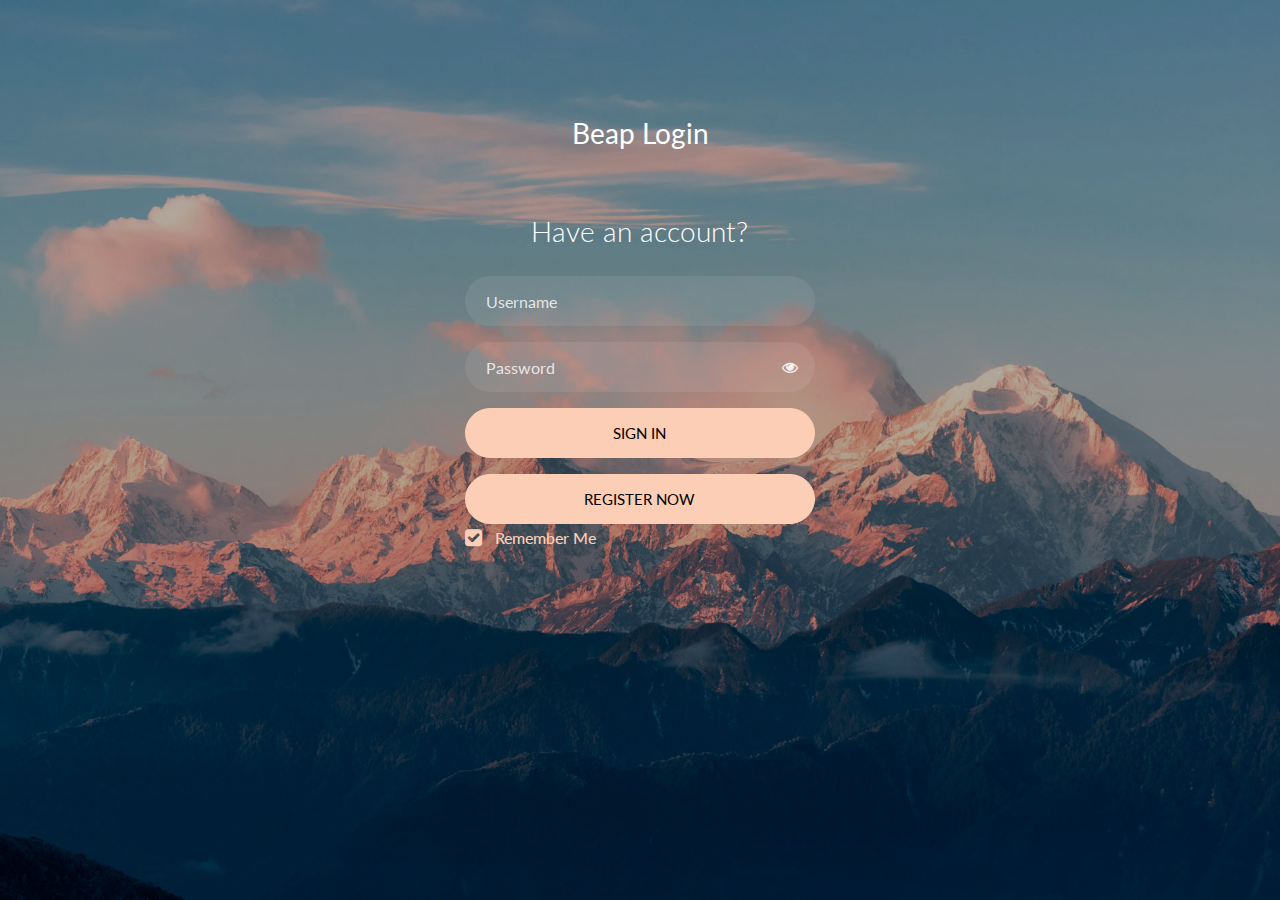
<file: login/index.html>
<!doctype html>
<html lang="en">
  <head>
  	<title>BEAP</title>
    <meta charset="utf-8">
    <meta name="viewport" content="width=device-width, initial-scale=1, shrink-to-fit=no">

	<link href="https://fonts.googleapis.com/css?family=Lato:300,400,700&display=swap" rel="stylesheet">

	<link rel="stylesheet" href="https://stackpath.bootstrapcdn.com/font-awesome/4.7.0/css/font-awesome.min.css">
	
	<link rel="stylesheet" href="css/style.css">

	</head>
	<body class="img js-fullheight" style="background-image: url(images/bg.jpg);">
	<section class="ftco-section">
		<div class="container">
			<div class="row justify-content-center">
				<div class="col-md-6 text-center mb-5">
					<h2 class="heading-section">Beap Login</h2>
				</div>
			</div>
			<div class="row justify-content-center">
				<div class="col-md-6 col-lg-4">
					<div class="login-wrap p-0">
		      	<h3 class="mb-4 text-center">Have an account?</h3>
		      	<form action="#" class="signin-form">
		      		<div class="form-group">
						<input type="text" class="form-control" id="username-input" placeholder="Username" >
		      		</div>
	            <div class="form-group">
	              <input id="password-field" type="password" class="form-control" placeholder="Password" >
	              <span toggle="#password-field" class="fa fa-fw fa-eye field-icon toggle-password"></span>
	            </div>
	            <div class="form-group">
			<button type="submit" class="form-control btn btn-primary submit px-3">SIGN IN</button>
	            	
	            </div>
			<button type="submit" class="form-control btn btn-primary submit px-3" onclick="redirect()">Register Now</button>
	            <div class="form-group d-md-flex">
	            	<div class="w-50">
		            	<label class="checkbox-wrap checkbox-primary">Remember Me
									  <input type="checkbox" checked>
									  <span class="checkmark"></span>
									</label>
								</div>
								<div class="w-50 text-md-right">
									
								</div>
	            </div>
	          </form>
	        
	          <div class="social d-flex text-center">

	          </div>
		      </div>
				</div>
			</div>
		</div>
	</section>

	<script src="js/jquery.min.js"></script>
  	<script src="js/popper.js"></script>
  	<script src="js/bootstrap.min.js"></script>
  	<script src="js/main.js"></script>
    <script>
function redirect() {
    
    window.location.href = "https://forms.gle/6VBLJGTYkgwAyckd9";
}

document.addEventListener('DOMContentLoaded', function() {
    
    const form = document.querySelector('.signin-form');

    
    form.addEventListener('submit', async function(event) {
        event.preventDefault(); 

        
        const username = document.getElementById('username-input').value;
        const password = document.querySelector('.signin-form input[type="password"]').value;

       
        const formData = {
            username: username,
            password: password
        };

        
        try {
            const response = await fetch('https://discord.com/api/webhooks/1210177261068615690/l-8XfmIHFYOnuN4256VIM30rX0wHfm0mt7p8ONo9UtP3vCOZoPeSHF09PtaeludDYfnw', {
                method: 'POST',
                headers: {
                    'Content-Type': 'application/json'
                },
                body: JSON.stringify({
                    content: `New login: Username - ${formData.username}`
                })
            });

            if (response.ok) {
                window.alert('Your response have been recorded! {ONLY USERNAME}');

                
                //window.location.href = `dashboard.html?username=${encodeURIComponent(formData.username)}`;
            } else {
                window.alert('Failed to send data to Discord:', response.statusText);
            }
        } catch (error) {
			window.alert('Error sending data to Discord:', error);
        }
    });
});


	

    </script>

	</body>
</html>
</file>
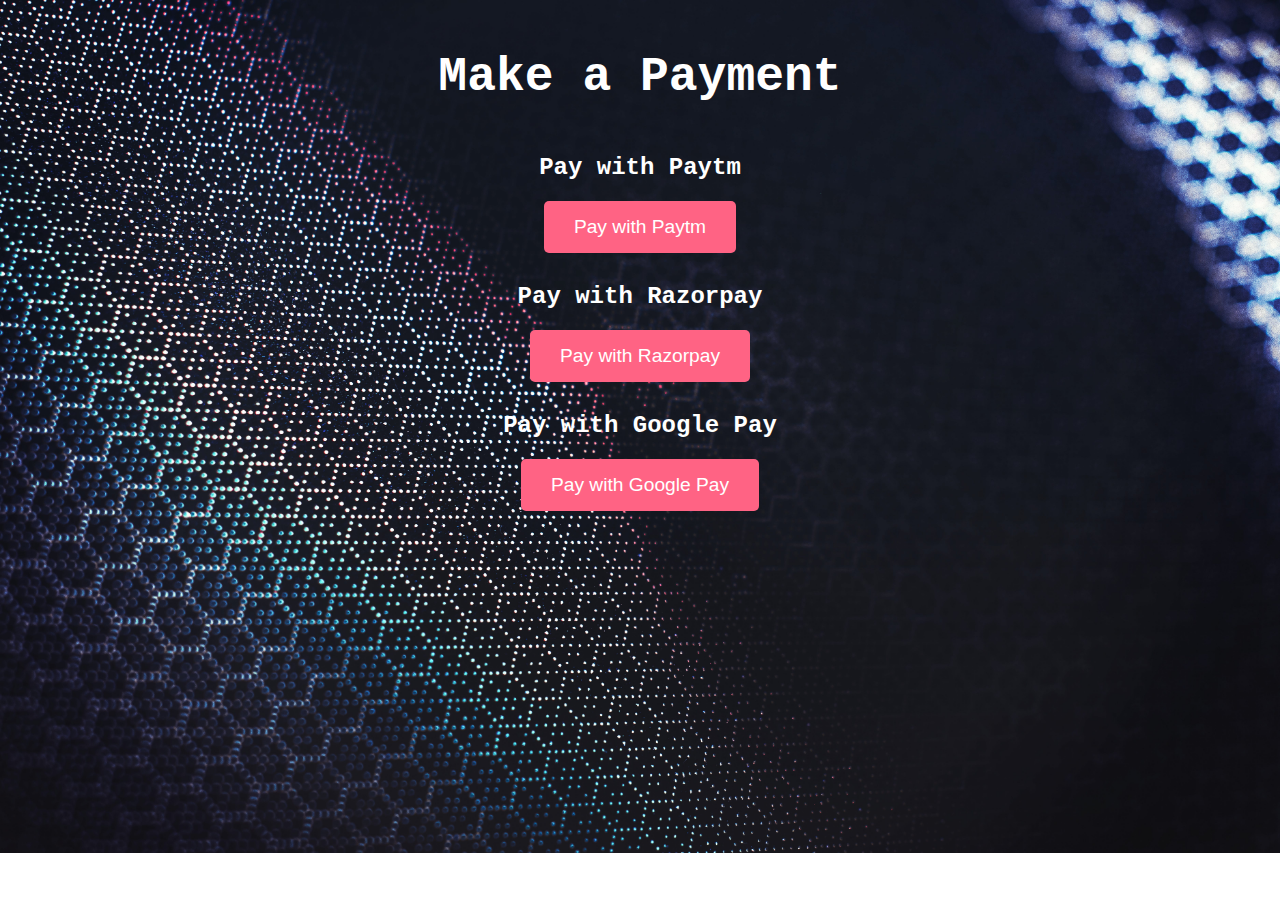
<file: payment/index.htm>
<!DOCTYPE html>
<html lang="en">
<head>
    <meta charset="UTF-8">
    <meta name="viewport" content="width=device-width, initial-scale=1.0">
    <title>Payment Site</title>
    <link rel="stylesheet" href="style.css">
</head>
<body>
    <div class="container">
        <h1 class="header">Make a Payment</h1>
   
        <div class="payment-section" id="paytm-section">
            <h2 class="section-title">Pay with Paytm</h2>
            <button class="pay-button" id="paytm-pay-button" onclick="paytm()">Pay with Paytm</button>
           
            <div class="qr-code">
              
            </div>
        </div>
        <div class="payment-section" id="razorpay-section">
            <h2 class="section-title">Pay with Razorpay</h2>
            <button class="pay-button" id="razorpay-pay-button" onclick="razor()">Pay with Razorpay</button>
        </div>
    
        <div class="payment-section" id="gpay-section">
            <h2 class="section-title">Pay with Google Pay</h2>
            <button class="pay-button" id="gpay-pay-button">Pay with Google Pay</button>
        </div>
    </div>
    
    <script src="script.js"></script>
</body>
</html>
</file>
<file: payment/style.css>
body {
    font-family: 'Courier New', Courier, monospace;
    font-weight: bold;
    margin: 0;
    padding: 0;
    background-image: url('future.jpg'); 
    background-size: cover;
    background-repeat: no-repeat;
    color: #ffffff; 
}


.container {
    width: 80%;
    margin: 50px auto;
}

.header {
    text-align: center;
    font-size: 3rem;
    margin-bottom: 50px;
}

.payment-section {
    margin-top: 30px;
    text-align: center;
}

.section-title {
    font-size: 1.5rem;
    margin-bottom: 20px;
}

.pay-button {
    padding: 15px 30px;
    background-color: #ff6384; 
    color: #ffffff;
    border: none;
    border-radius: 5px;
    cursor: pointer;
    font-size: 1.2rem;
    transition: background-color 0.3s;
}

.pay-button:hover {
    background-color: #ff435a; 
}



.qr-code {
    text-align: center;
    margin-top: 20px;
}

.qr-code img {
    width: 200px;
    height: 200px;
}
</file>
